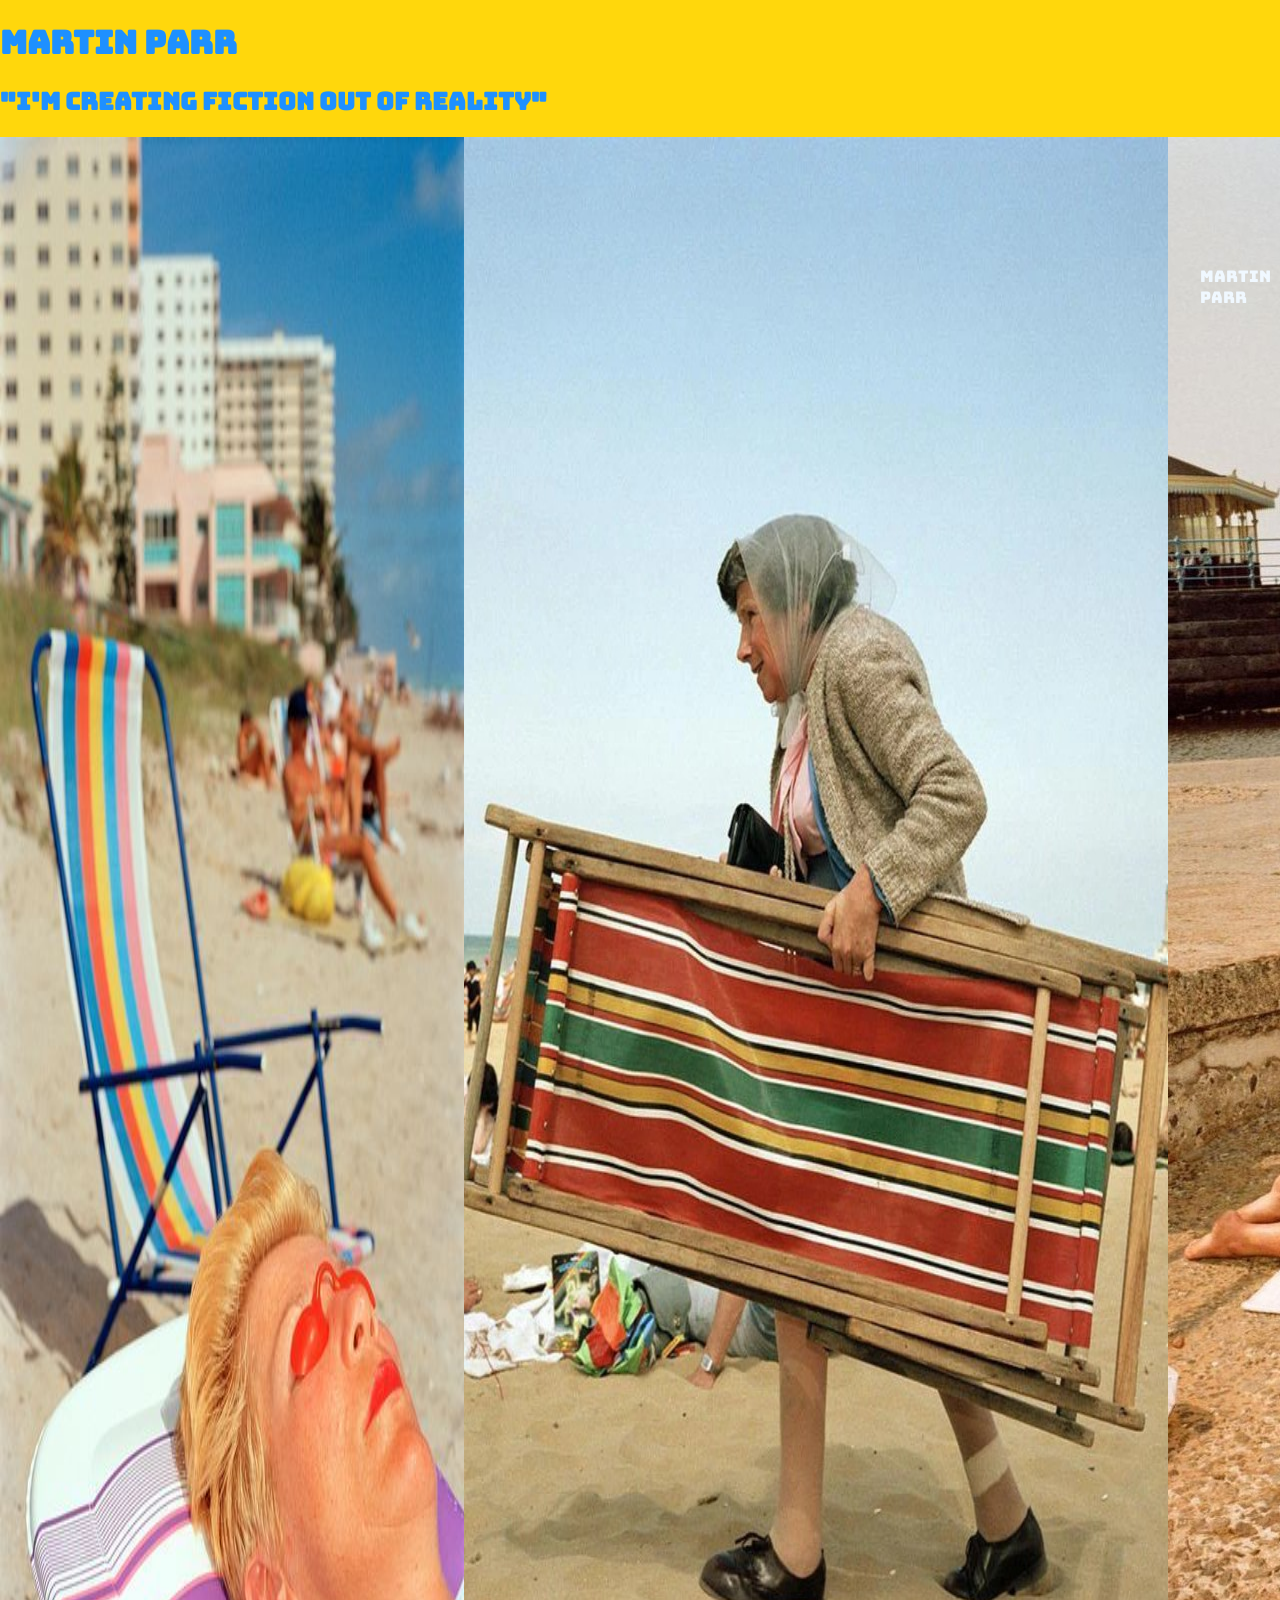
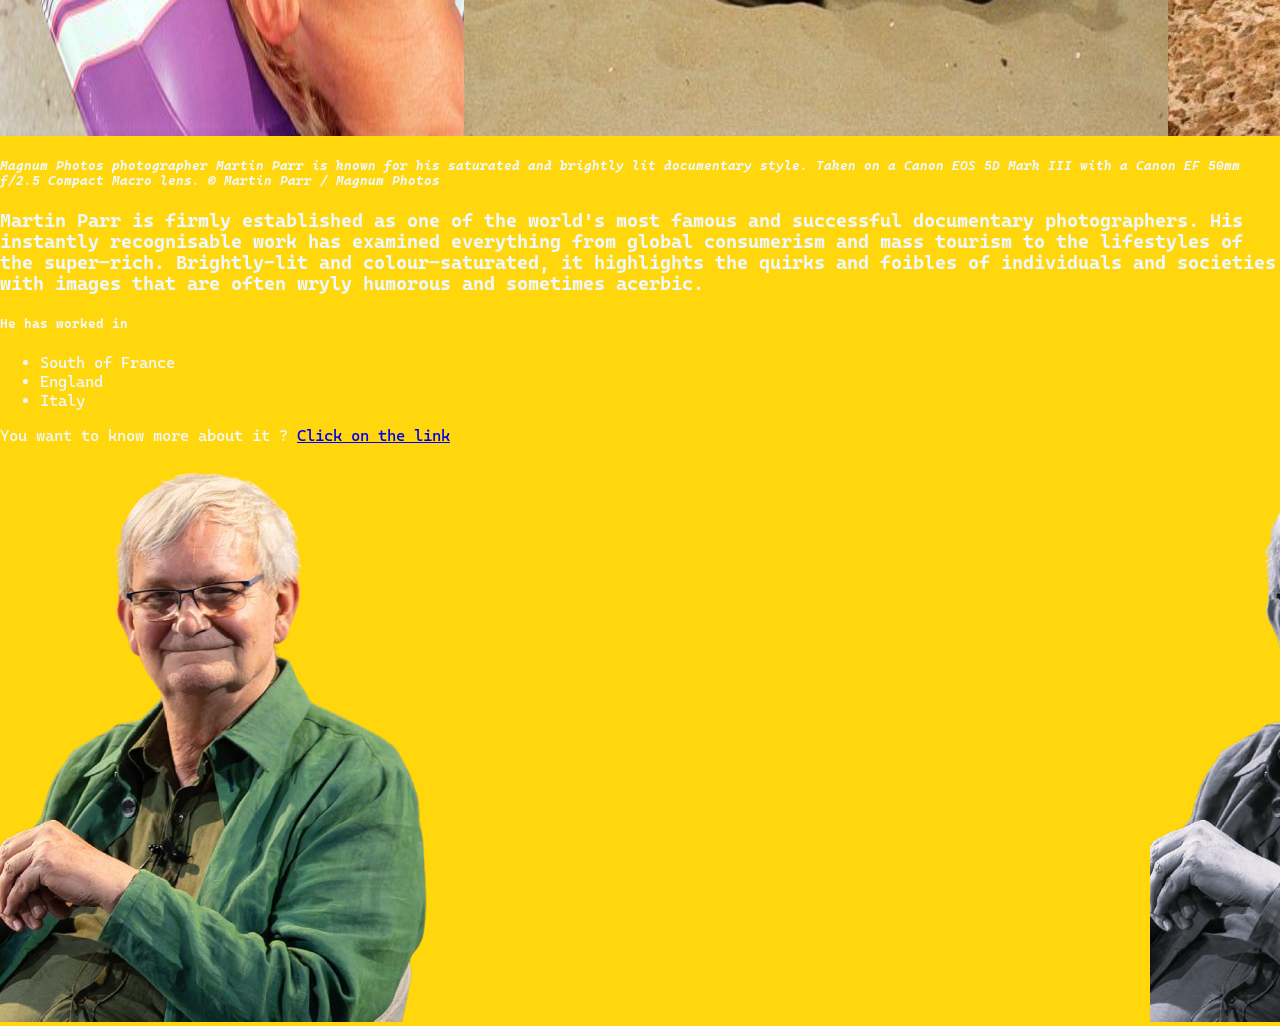
<file: index.html>
<!DOCTYPE html>
<html lang="en">
<head>
    <meta charset="UTF-8">
    <meta name="viewport" content="width=device-width, initial-scale=1.0">
    <title>Martin Parr</title>
    <link rel="icon" href="Martin Parr.jpeg" type="image/x-icon">
    <link rel="stylesheet" href="styleMartinParr.css">

    <link rel="preconnect" href="https://fonts.googleapis.com">
    <link rel="preconnect" href="https://fonts.gstatic.com" crossorigin>
    <link href="https://fonts.googleapis.com/css2?family=Bungee&family=Cascadia+Mono:ital,wght@0,200..700;1,200..700&display=swap" rel="stylesheet">

</head>


<body>

    <div class="Début">
        <div class="Titre">
            <h1>MARTIN PARR</h1>
        </div>
        <h2>"I'm creating fiction out of reality"</h2>
    </div>

    <div style="display:flex; justify-content:space-between;">
     <img src="dame bronze.jpg" style="width:400 px;">
     <img src="dame transatcut.jpg" style="width:400 px;">
     <img src="tractopelle.jpg" style="width:400 px;">
    </div>

    <div class="Texte">
        <div class="sous-titre">
            <h5>Magnum Photos photographer Martin Parr is known for his saturated and brightly lit documentary style. Taken on a Canon EOS 5D Mark III with a Canon EF 50mm f/2.5 Compact Macro lens. © Martin Parr / Magnum Photos</h5>
        </div>
        <h3>Martin Parr is firmly established as one of the world's most famous and successful documentary photographers. His instantly recognisable work has examined everything from global consumerism and mass tourism to the lifestyles of the super-rich. Brightly-lit and colour-saturated, it highlights the quirks and foibles of individuals and societies with images that are often wryly humorous and sometimes acerbic.</h3>
        <h5>He has worked in</h5>
            <ul>
                <li>South of France</li>
                <li>England</li>
                <li>Italy</li>
            </ul>
        You want to know more about it ? <a href="https://www.canon-europe.com/pro/stories/martin-parr-style-vision/" target="_blank">Click on the link</a>
    </div>
<div class="absolutDiv">
        <img src="MartinParrCut.png" style="width: 200 px;">
    </div>
    <div class="fixed">
        <img src="MartinParrCutN&B.png" style="width: 200 px;">
    </div>
    <p class="fixedtext" >Martin Parr</p>

</body>

</html>
</file>
<file: styleMartinParr.css>
body{
    width: 80 %;
    margin: 0 auto;
    background-color: rgb(255, 215, 12)
}

.Début{
    color: dodgerblue;
    font-family: "Bungee", sans-serif;
}

.Titre{
    font-size: 400 %;
}

.Texte{
    color: aliceblue;
    font-family: "Cascadia Mono", monospace;
}

.sous-titre{
    font-size: 60 %;
    font-style: italic;
}
.highlight{
    background-color: lightgoldenrodyellow;
}

.relativeDiv{
    position: relative;
    left: 30 px;
}

.absolutDiv{
    position: absolute;
    top: 60 px;
    left: 1150 px;
    z-index: 3;
}

.fixed {
    position: fixed;
    top: 60 px;
    left: 1150px;
    z-index: 1;
}

.fixedtext {
    position: fixed;
    top: 250px;
    left: 1200px;
    z-index: 2;
    font-family: "Bungee", sans-serif;
    color: aliceblue;
}


button{
    border: 5px solid blue;
    padding: 10px 20px;
    margin: 4px 2px;
    cursor: pointer;
}
</file>
